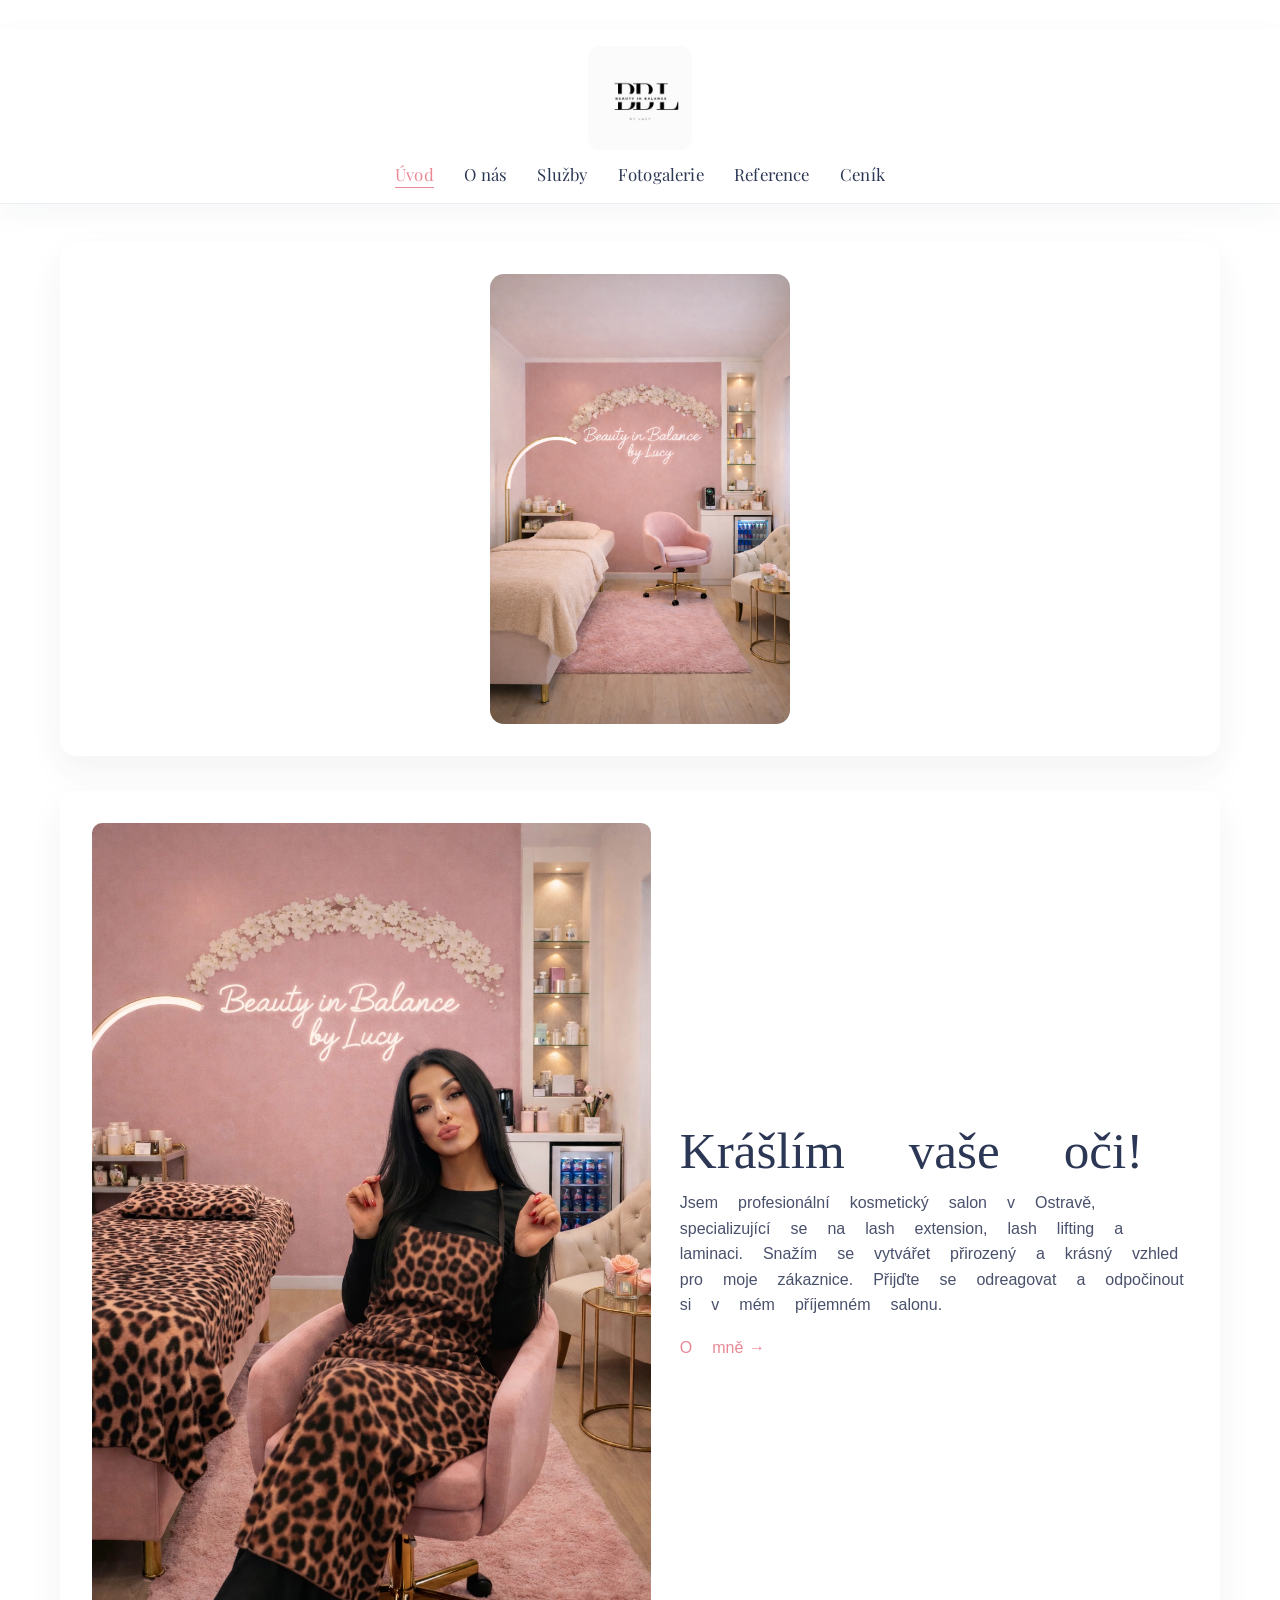
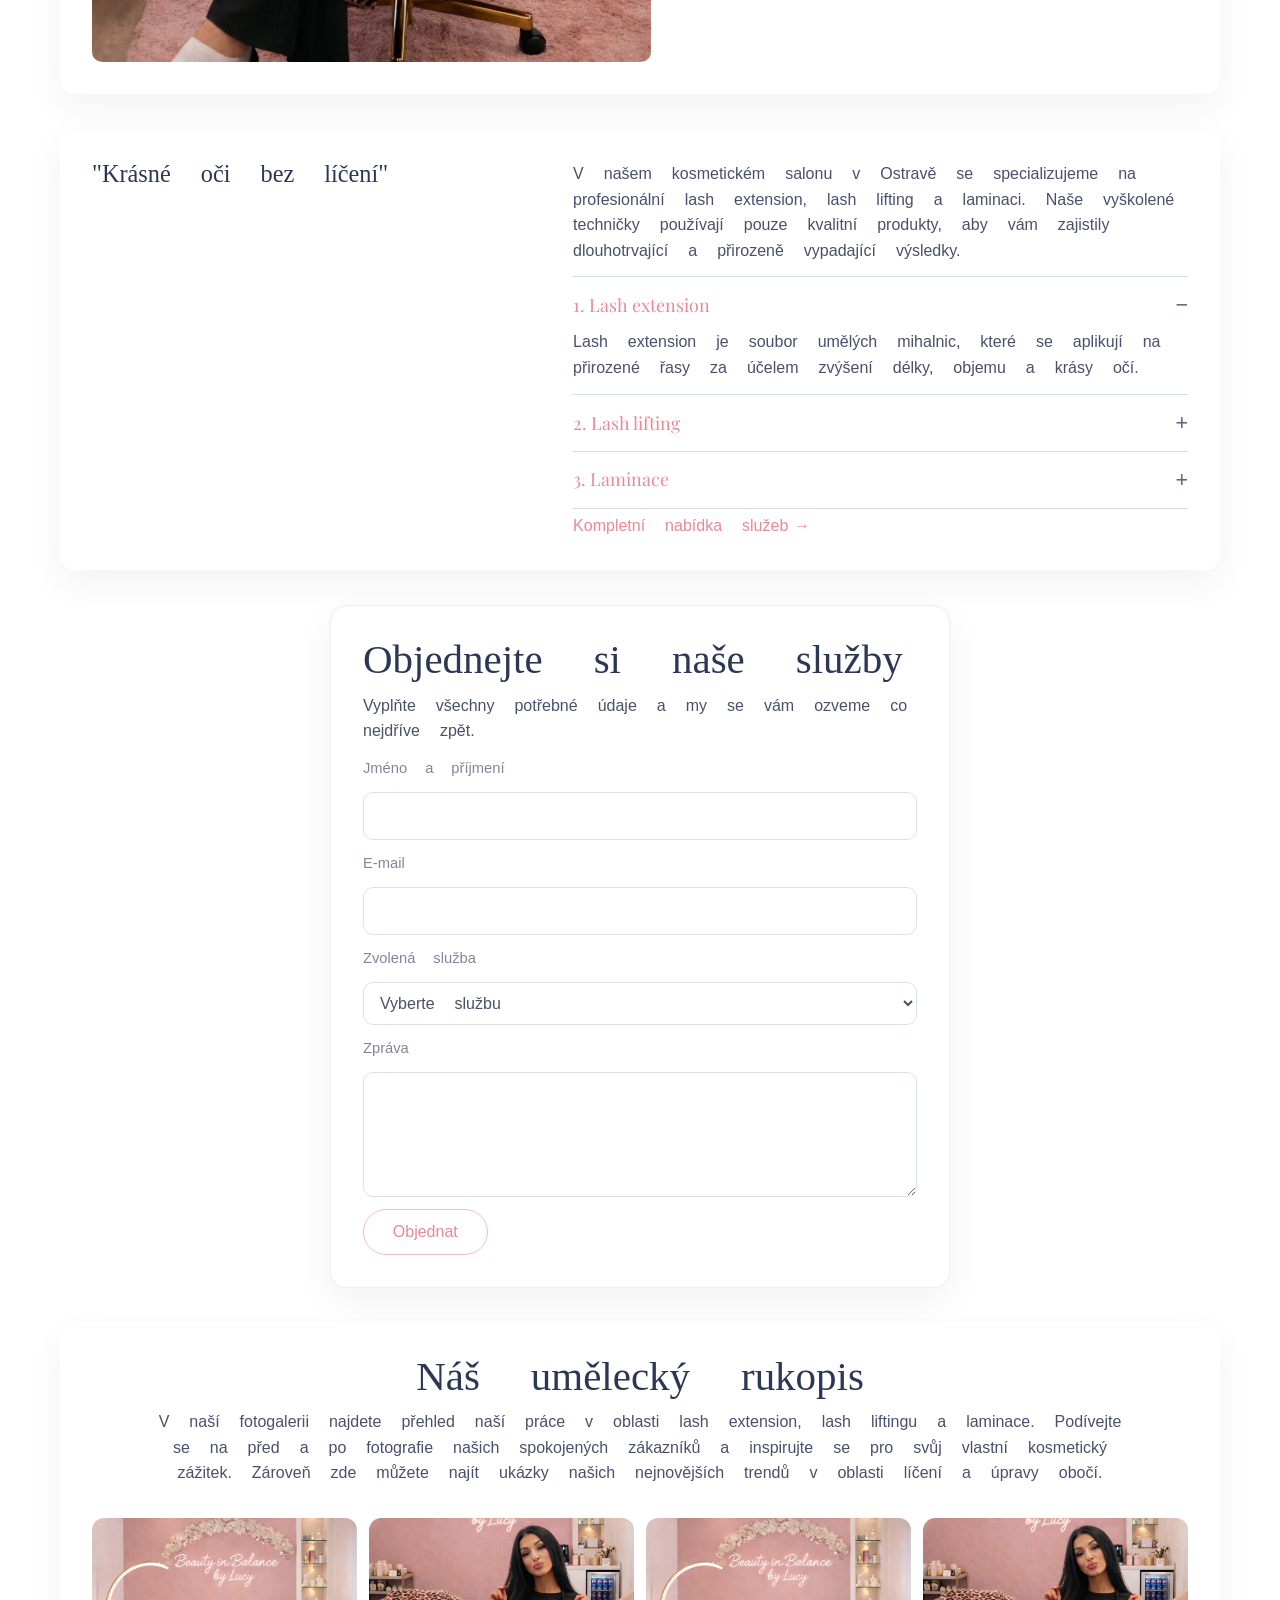
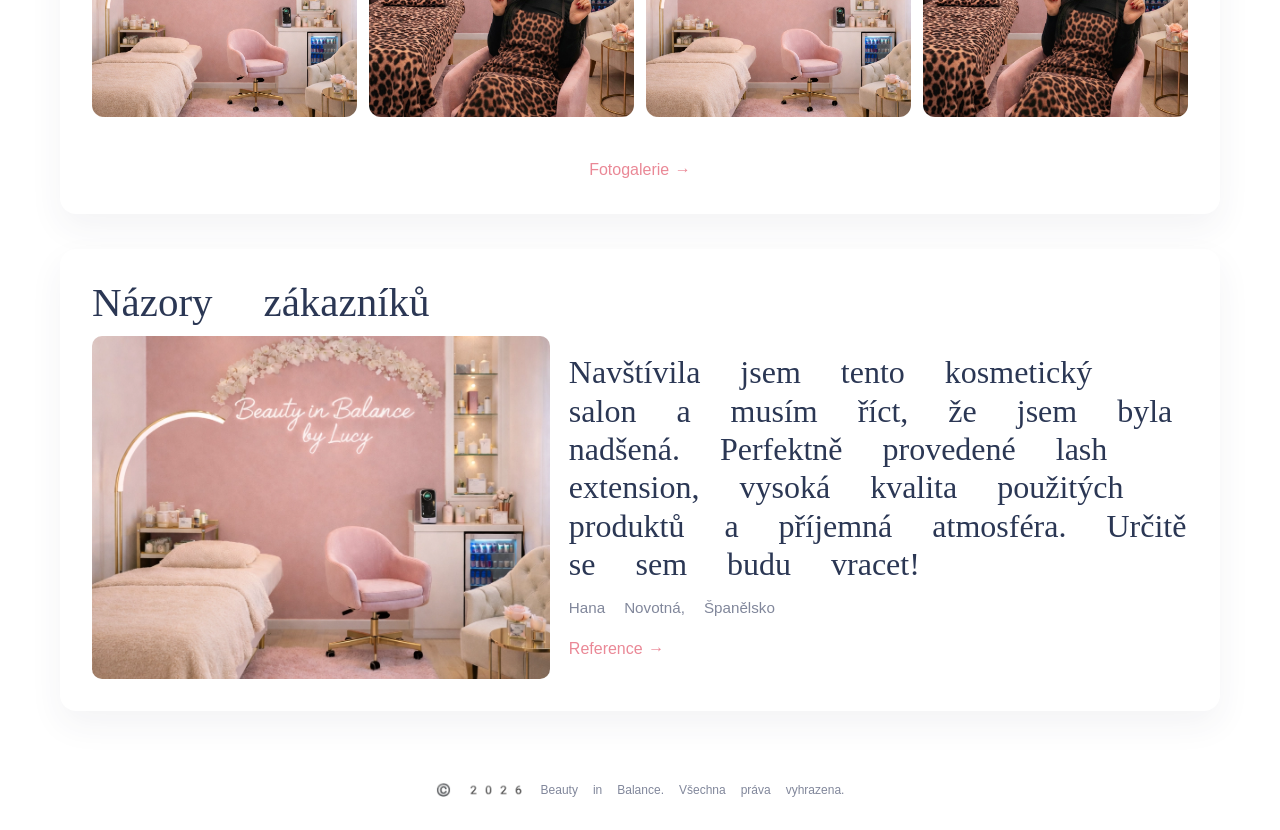
<file: index.html>
<!doctype html>
<html lang="cs">
  <head>
    <meta charset="UTF-8" />
    <meta name="viewport" content="width=device-width, initial-scale=1.0" />
    <title>Beauty in Balance | Úvod</title>
    <meta name="description" content="Kosmetický salon Beauty in Balance v Ostravě. Lash extension, lash lifting a laminace řas." />
    <link rel="icon" type="image/jpeg" href="bbl_logo.jpg" />
    <link rel="preconnect" href="https://fonts.googleapis.com" />
    <link rel="preconnect" href="https://fonts.gstatic.com" crossorigin />
    <link href="https://fonts.googleapis.com/css2?family=Playfair+Display:wght@500;600;700&family=Manrope:wght@400;500;600&display=swap" rel="stylesheet" />
    <link rel="stylesheet" href="style.css" />
  </head>
  <body>
    <header class="site-header">
      <div class="wrap">
        <a class="logo" href="index.html">
          <img src="bbl_logo.jpg" alt="Beauty in Balance" />
        </a>
        <nav class="site-nav" aria-label="Hlavní navigace">
          <a class="active" href="index.html">Úvod</a>
          <a href="o-nas.html">O nás</a>
          <a href="sluzby.html">Služby</a>
          <a href="fotogalerie.html">Fotogalerie</a>
          <a href="reference.html">Reference</a>
          <a href="cenik.html">Ceník</a>
        </nav>
      </div>
    </header>

    <main class="wrap home-page">
      <section class="panel panel--center intro-mini">
        <img src="salon.webp" alt="Interiér salonu" />
      </section>

      <section class="panel panel--split">
        <img src="lucy.webp" alt="Kosmetička Beauty in Balance" class="media" />
        <div class="content">
          <h1>Krášlím vaše oči!</h1>
          <p>
            Jsem profesionální kosmetický salon v Ostravě, specializující se na lash
            extension, lash lifting a laminaci. Snažím se vytvářet přirozený a krásný
            vzhled pro moje zákaznice. Přijďte se odreagovat a odpočinout si v mém
            příjemném salonu.
          </p>
          <a class="link-arrow" href="o-nas.html">O mně</a>
        </div>
      </section>

      <section class="panel panel--services">
        <div>
          <h2>"Krásné oči bez líčení"</h2>
        </div>
        <div>
          <p>
            V našem kosmetickém salonu v Ostravě se specializujeme na profesionální
            lash extension, lash lifting a laminaci. Naše vyškolené techničky používají
            pouze kvalitní produkty, aby vám zajistily dlouhotrvající a přirozeně
            vypadající výsledky.
          </p>
          <div class="service-list service-accordion">
            <details open>
              <summary>1. Lash extension</summary>
              <div class="accordion-content">
                <p>
                  Lash extension je soubor umělých mihalnic, které se aplikují na
                  přirozené řasy za účelem zvýšení délky, objemu a krásy očí.
                </p>
              </div>
            </details>
            <details>
              <summary>2. Lash lifting</summary>
              <div class="accordion-content">
                <p>
                  Dlouhotrvající natočení a zvýraznění vlastních řas bez prodlužování,
                  ideální pro přirozený každodenní vzhled.
                </p>
              </div>
            </details>
            <details>
              <summary>3. Laminace</summary>
              <div class="accordion-content">
                <p>
                  Ošetření řas a obočí, které je vyživí, zafixuje tvar a dodá jim čistý,
                  upravený vzhled.
                </p>
              </div>
            </details>
          </div>
          <a class="link-arrow" href="sluzby.html">Kompletní nabídka služeb</a>
        </div>
      </section>

      <section class="panel panel--form">
        <h2>Objednejte si naše služby</h2>
        <p>Vyplňte všechny potřebné údaje a my se vám ozveme co nejdříve zpět.</p>
        <form>
          <label for="name">Jméno a příjmení</label>
          <input id="name" name="name" type="text" required />

          <label for="email">E-mail</label>
          <input id="email" name="email" type="email" required />

          <label for="service">Zvolená služba</label>
          <select id="service" name="service" required>
            <option value="">Vyberte službu</option>
            <option>Lash extension</option>
            <option>Lash lifting</option>
            <option>Laminace</option>
          </select>

          <label for="message">Zpráva</label>
          <textarea id="message" name="message" rows="4"></textarea>

          <button type="submit">Objednat</button>
        </form>
      </section>

      <section class="panel panel--gallery home-gallery">
        <h2>Náš umělecký rukopis</h2>
        <p>
          V naší fotogalerii najdete přehled naší práce v oblasti lash extension, lash liftingu a laminace.
          Podívejte se na před a po fotografie našich spokojených zákazníků a inspirujte se pro svůj vlastní
          kosmetický zážitek. Zároveň zde můžete najít ukázky našich nejnovějších trendů v oblasti líčení
          a úpravy obočí.
        </p>
        <div class="gallery-grid">
          <img src="salon.webp" alt="Salon detail" />
          <img src="lucy.webp" alt="Práce v salonu" />
          <img src="salon.webp" alt="Kosmetické ošetření" />
          <img src="lucy.webp" alt="Vizáž salonu" />
        </div>
        <a class="link-arrow" href="fotogalerie.html">Fotogalerie</a>
      </section>

      <section class="panel panel--review">
        <h2>Názory zákazníků</h2>
        <div class="review-box">
          <img src="salon.webp" alt="Spokojené zákaznice" />
          <blockquote>
            <p>
              Navštívila jsem tento kosmetický salon a musím říct, že jsem byla
              nadšená. Perfektně provedené lash extension, vysoká kvalita použitých
              produktů a příjemná atmosféra. Určitě se sem budu vracet!
            </p>
            <footer>Hana Novotná, Španělsko</footer>
            <a class="link-arrow" href="reference.html">Reference</a>
          </blockquote>
        </div>
      </section>
    </main>

    <footer class="site-footer">
      <div class="wrap">
        <small>© 2026 Beauty in Balance. Všechna práva vyhrazena.</small>
      </div>
    </footer>
  </body>
</html>
</file>
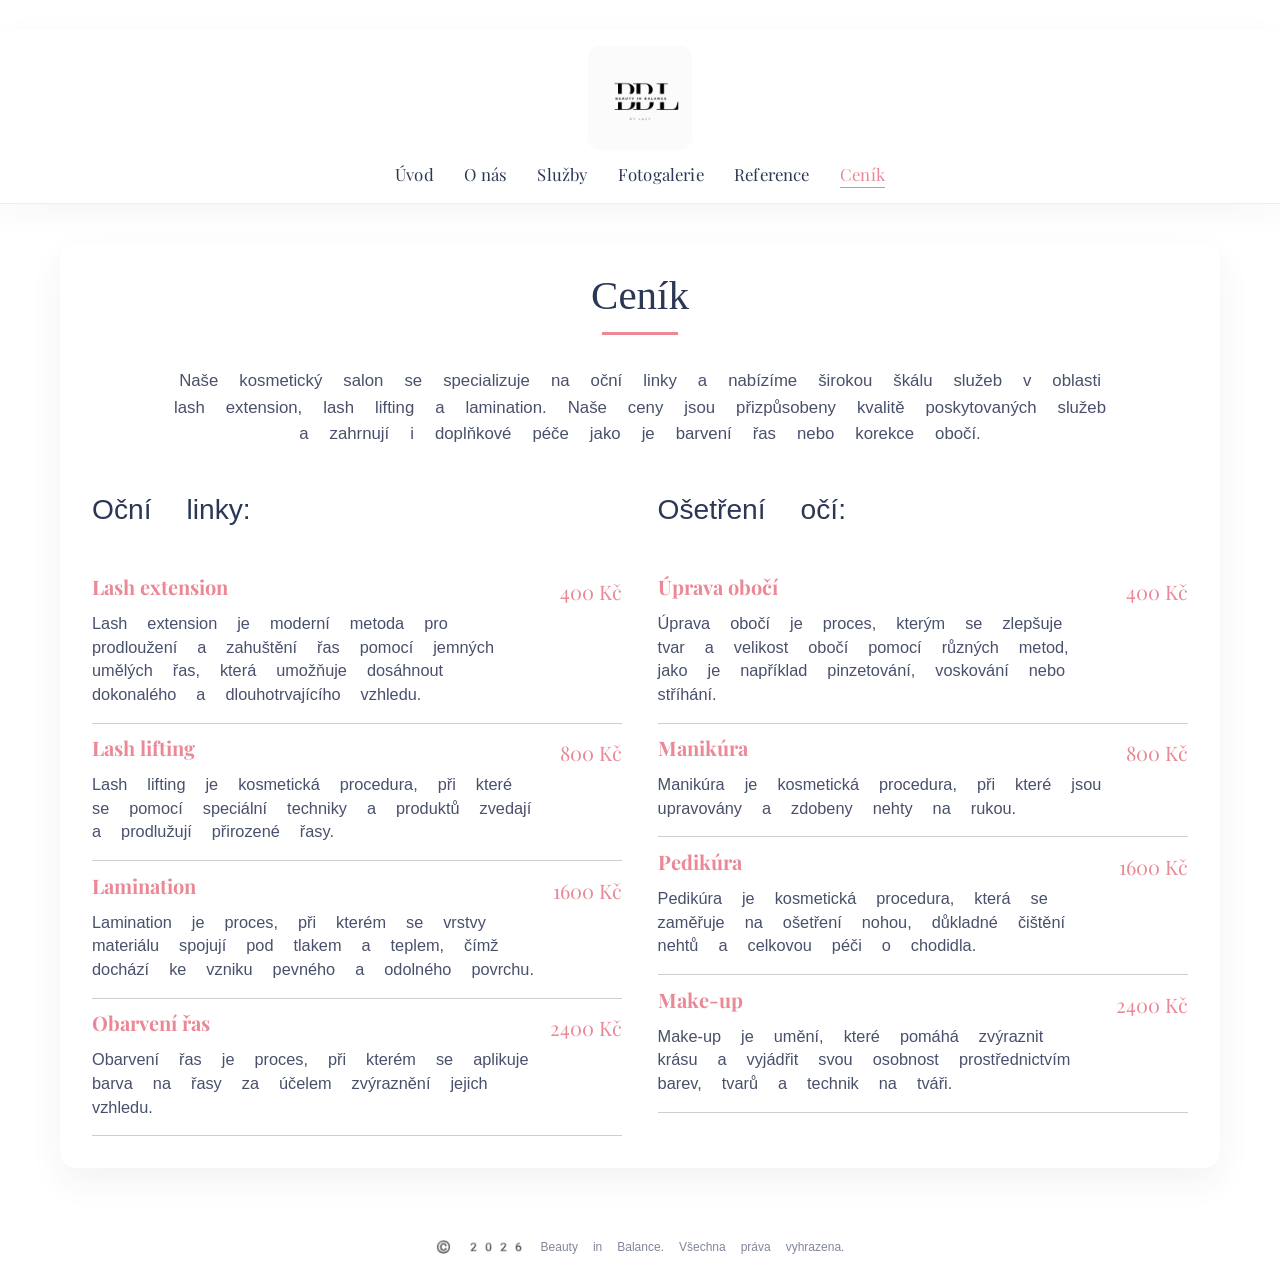
<file: cenik.html>
<!doctype html>
<html lang="cs">
  <head>
    <meta charset="UTF-8" />
    <meta name="viewport" content="width=device-width, initial-scale=1.0" />
    <title>Beauty in Balance | Ceník</title>
    <meta name="description" content="Ceník služeb salonu Beauty in Balance." />
    <link rel="icon" type="image/jpeg" href="bbl_logo.jpg" />
    <link rel="preconnect" href="https://fonts.googleapis.com" />
    <link rel="preconnect" href="https://fonts.gstatic.com" crossorigin />
    <link href="https://fonts.googleapis.com/css2?family=Playfair+Display:wght@500;600;700&family=Manrope:wght@400;500;600&display=swap" rel="stylesheet" />
    <link rel="stylesheet" href="style.css" />
  </head>
  <body>
    <header class="site-header">
      <div class="wrap">
        <a class="logo" href="index.html"><img src="bbl_logo.jpg" alt="Beauty in Balance" /></a>
        <nav class="site-nav" aria-label="Hlavní navigace">
          <a href="index.html">Úvod</a>
          <a href="o-nas.html">O nás</a>
          <a href="sluzby.html">Služby</a>
          <a href="fotogalerie.html">Fotogalerie</a>
          <a href="reference.html">Reference</a>
          <a class="active" href="cenik.html">Ceník</a>
        </nav>
      </div>
    </header>

    <main class="wrap cenik-page">
      <section class="panel">
        <div class="section-title">
          <h1>Ceník</h1>
          <div class="line" aria-hidden="true"></div>
        </div>
        <p class="lead">
          Naše kosmetický salon se specializuje na oční linky a nabízíme širokou škálu služeb v oblasti lash extension, lash lifting a lamination. 
          Naše ceny jsou přizpůsobeny kvalitě poskytovaných služeb a zahrnují i doplňkové péče jako je barvení řas nebo korekce obočí.
        </p>

        <div class="pricing-columns">
          <section class="price-col">
            <h2>Oční linky:</h2>

            <article class="price-item">
              <div class="price-item-head">
                <h3>Lash extension</h3>
                <div class="cost">400 Kč</div>
              </div>
              <p>
                Lash extension je moderní metoda pro prodloužení a zahuštění řas pomocí jemných
                umělých řas, která umožňuje dosáhnout dokonalého a dlouhotrvajícího vzhledu.
              </p>
            </article>

            <article class="price-item">
              <div class="price-item-head">
                <h3>Lash lifting</h3>
                <div class="cost">800 Kč</div>
              </div>
              <p>
                Lash lifting je kosmetická procedura, při které se pomocí speciální techniky a
                produktů zvedají a prodlužují přirozené řasy.
              </p>
            </article>

            <article class="price-item">
              <div class="price-item-head">
                <h3>Lamination</h3>
                <div class="cost">1600 Kč</div>
              </div>
              <p>
                Lamination je proces, při kterém se vrstvy materiálu spojují pod tlakem a teplem,
                čímž dochází ke vzniku pevného a odolného povrchu.
              </p>
            </article>

            <article class="price-item">
              <div class="price-item-head">
                <h3>Obarvení řas</h3>
                <div class="cost">2400 Kč</div>
              </div>
              <p>
                Obarvení řas je proces, při kterém se aplikuje barva na řasy za účelem zvýraznění
                jejich vzhledu.
              </p>
            </article>
          </section>

          <section class="price-col">
            <h2>Ošetření očí:</h2>

            <article class="price-item">
              <div class="price-item-head">
                <h3>Úprava obočí</h3>
                <div class="cost">400 Kč</div>
              </div>
              <p>
                Úprava obočí je proces, kterým se zlepšuje tvar a velikost obočí pomocí různých metod,
                jako je například pinzetování, voskování nebo stříhání.
              </p>
            </article>

            <article class="price-item">
              <div class="price-item-head">
                <h3>Manikúra</h3>
                <div class="cost">800 Kč</div>
              </div>
              <p>
                Manikúra je kosmetická procedura, při které jsou upravovány a zdobeny nehty na rukou.
              </p>
            </article>

            <article class="price-item">
              <div class="price-item-head">
                <h3>Pedikúra</h3>
                <div class="cost">1600 Kč</div>
              </div>
              <p>
                Pedikúra je kosmetická procedura, která se zaměřuje na ošetření nohou, důkladné čištění
                nehtů a celkovou péči o chodidla.
              </p>
            </article>

            <article class="price-item">
              <div class="price-item-head">
                <h3>Make-up</h3>
                <div class="cost">2400 Kč</div>
              </div>
              <p>
                Make-up je umění, které pomáhá zvýraznit krásu a vyjádřit svou osobnost prostřednictvím
                barev, tvarů a technik na tváři.
              </p>
            </article>
          </section>
        </div>
      </section>
    </main>

    <footer class="site-footer">
      <div class="wrap"><small>© 2026 Beauty in Balance. Všechna práva vyhrazena.</small></div>
    </footer>
  </body>
</html>
</file>
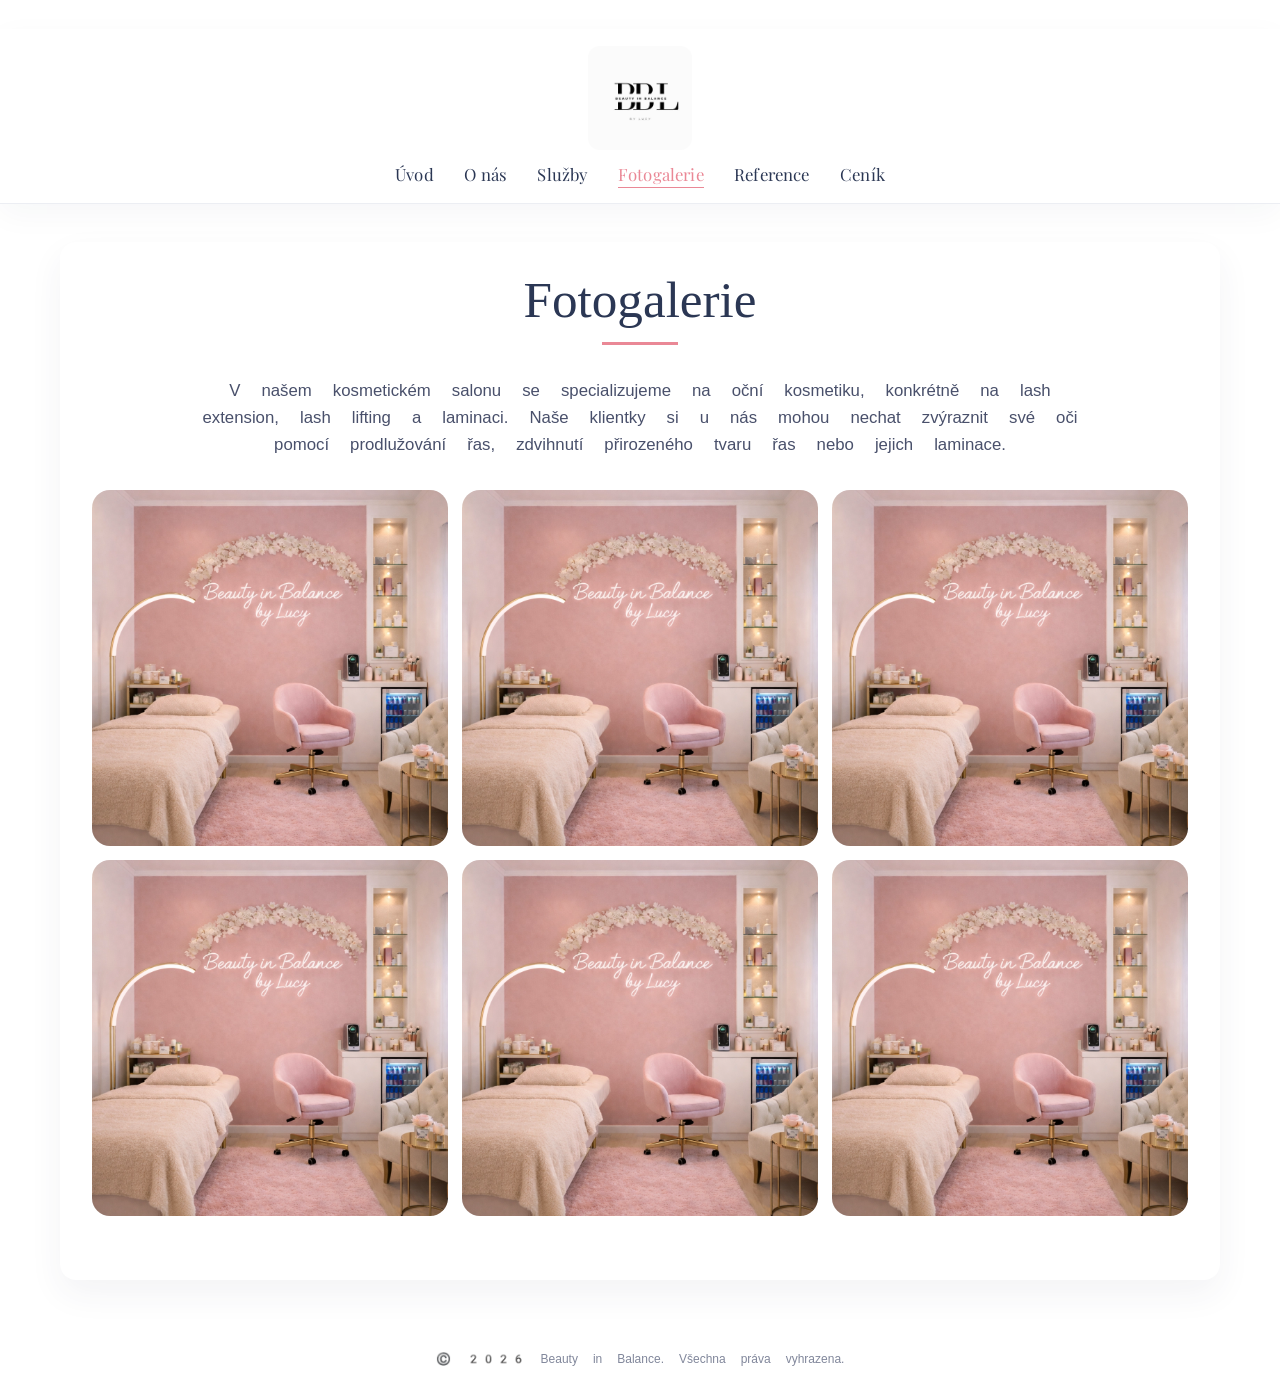
<file: fotogalerie.html>
<!doctype html>
<html lang="cs">
  <head>
    <meta charset="UTF-8" />
    <meta name="viewport" content="width=device-width, initial-scale=1.0" />
    <title>Beauty in Balance | Fotogalerie</title>
    <meta name="description" content="Fotogalerie prací a prostředí salonu Beauty in Balance." />
    <link rel="icon" type="image/jpeg" href="bbl_logo.jpg" />
    <link rel="preconnect" href="https://fonts.googleapis.com" />
    <link rel="preconnect" href="https://fonts.gstatic.com" crossorigin />
    <link href="https://fonts.googleapis.com/css2?family=Playfair+Display:wght@500;600;700&family=Manrope:wght@400;500;600&display=swap" rel="stylesheet" />
    <link rel="stylesheet" href="style.css" />
  </head>
  <body>
    <header class="site-header">
      <div class="wrap">
        <a class="logo" href="index.html"><img src="bbl_logo.jpg" alt="Beauty in Balance" /></a>
        <nav class="site-nav" aria-label="Hlavní navigace">
          <a href="index.html">Úvod</a>
          <a href="o-nas.html">O nás</a>
          <a href="sluzby.html">Služby</a>
          <a class="active" href="fotogalerie.html">Fotogalerie</a>
          <a href="reference.html">Reference</a>
          <a href="cenik.html">Ceník</a>
        </nav>
      </div>
    </header>

    <main class="wrap fotogalerie-page">
      <section class="panel panel--gallery">
        <div class="section-title">
          <h1>Fotogalerie</h1>
          <div class="line" aria-hidden="true"></div>
        </div>
        <p class="lead">
          V našem kosmetickém salonu se specializujeme na oční kosmetiku, konkrétně na lash extension,
          lash lifting a laminaci. Naše klientky si u nás mohou nechat zvýraznit své oči pomocí prodlužování
          řas, zdvihnutí přirozeného tvaru řas nebo jejich laminace.
        </p>
        <div class="gallery-grid">
          <img src="salon.webp" alt="Interiér salonu" />
          <img src="salon.webp" alt="Interiér salonu" />
          <img src="salon.webp" alt="Interiér salonu" />
          <img src="salon.webp" alt="Interiér salonu" />
          <img src="salon.webp" alt="Interiér salonu" />
          <img src="salon.webp" alt="Interiér salonu" />
        </div>
      </section>
    </main>

    <footer class="site-footer">
      <div class="wrap"><small>© 2026 Beauty in Balance. Všechna práva vyhrazena.</small></div>
    </footer>
  </body>
</html>
</file>
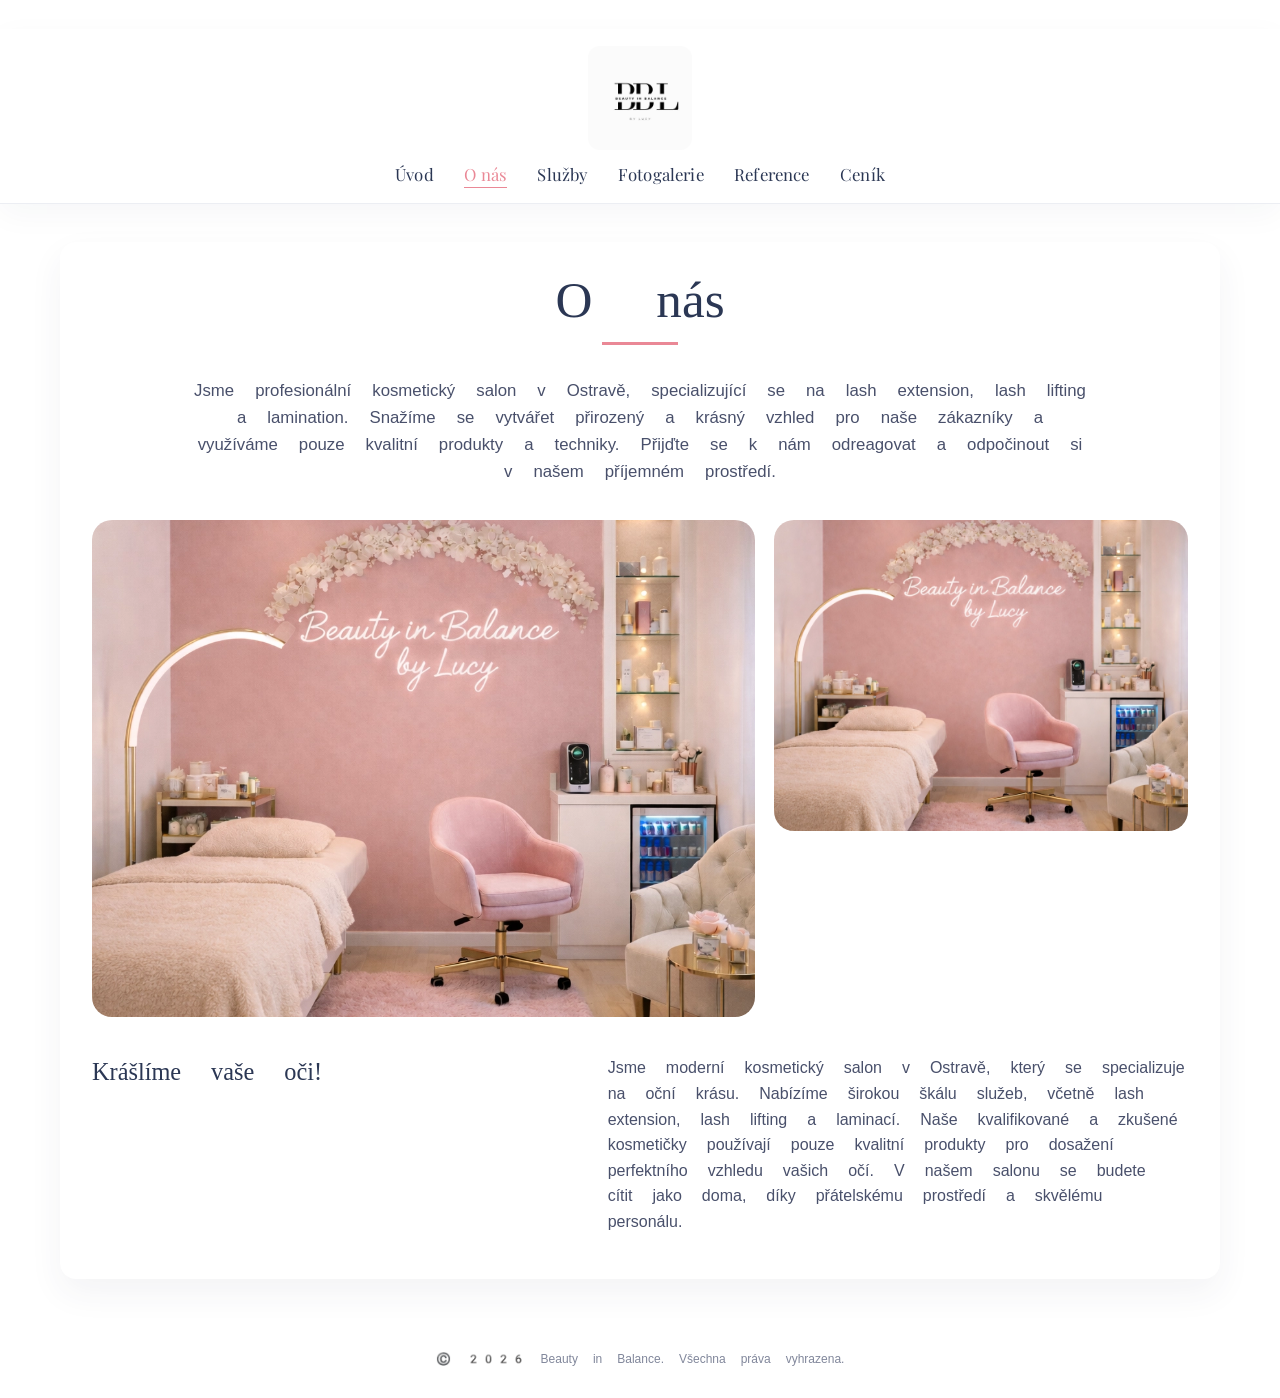
<file: o-nas.html>
<!doctype html>
<html lang="cs">
  <head>
    <meta charset="UTF-8" />
    <meta name="viewport" content="width=device-width, initial-scale=1.0" />
    <title>Beauty in Balance | O nás</title>
    <meta name="description" content="Seznamte se s Beauty in Balance a přístupem našeho salonu." />
    <link rel="icon" type="image/jpeg" href="bbl_logo.jpg" />
    <link rel="preconnect" href="https://fonts.googleapis.com" />
    <link rel="preconnect" href="https://fonts.gstatic.com" crossorigin />
    <link href="https://fonts.googleapis.com/css2?family=Playfair+Display:wght@500;600;700&family=Manrope:wght@400;500;600&display=swap" rel="stylesheet" />
    <link rel="stylesheet" href="style.css" />
  </head>
  <body>
    <header class="site-header">
      <div class="wrap">
        <a class="logo" href="index.html"><img src="bbl_logo.jpg" alt="Beauty in Balance" /></a>
        <nav class="site-nav" aria-label="Hlavní navigace">
          <a href="index.html">Úvod</a>
          <a class="active" href="o-nas.html">O nás</a>
          <a href="sluzby.html">Služby</a>
          <a href="fotogalerie.html">Fotogalerie</a>
          <a href="reference.html">Reference</a>
          <a href="cenik.html">Ceník</a>
        </nav>
      </div>
    </header>

    <main class="wrap o-nas-page">
      <section class="panel">
        <div class="section-title">
          <h1>O nás</h1>
          <div class="line" aria-hidden="true"></div>
        </div>
        <p class="lead">
          Jsme profesionální kosmetický salon v Ostravě, specializující se na lash extension,
          lash lifting a lamination. Snažíme se vytvářet přirozený a krásný vzhled pro naše
          zákazníky a využíváme pouze kvalitní produkty a techniky. Přijďte se k nám odreagovat
          a odpočinout si v našem příjemném prostředí.
        </p>
        <div class="about-images">
          <img src="salon.webp" alt="Interiér kosmetického salonu" />
          <img src="salon.webp" alt="Interiér kosmetického salonu" />
        </div>
        <div class="about-bottom">
          <h2>Krášlíme vaše oči!</h2>
          <p>
            Jsme moderní kosmetický salon v Ostravě, který se specializuje na oční krásu.
            Nabízíme širokou škálu služeb, včetně lash extension, lash lifting a laminací.
            Naše kvalifikované a zkušené kosmetičky používají pouze kvalitní produkty pro
            dosažení perfektního vzhledu vašich očí. V našem salonu se budete cítit jako doma,
            díky přátelskému prostředí a skvělému personálu.
          </p>
        </div>
      </section>
    </main>

    <footer class="site-footer">
      <div class="wrap"><small>© 2026 Beauty in Balance. Všechna práva vyhrazena.</small></div>
    </footer>
  </body>
</html>
</file>
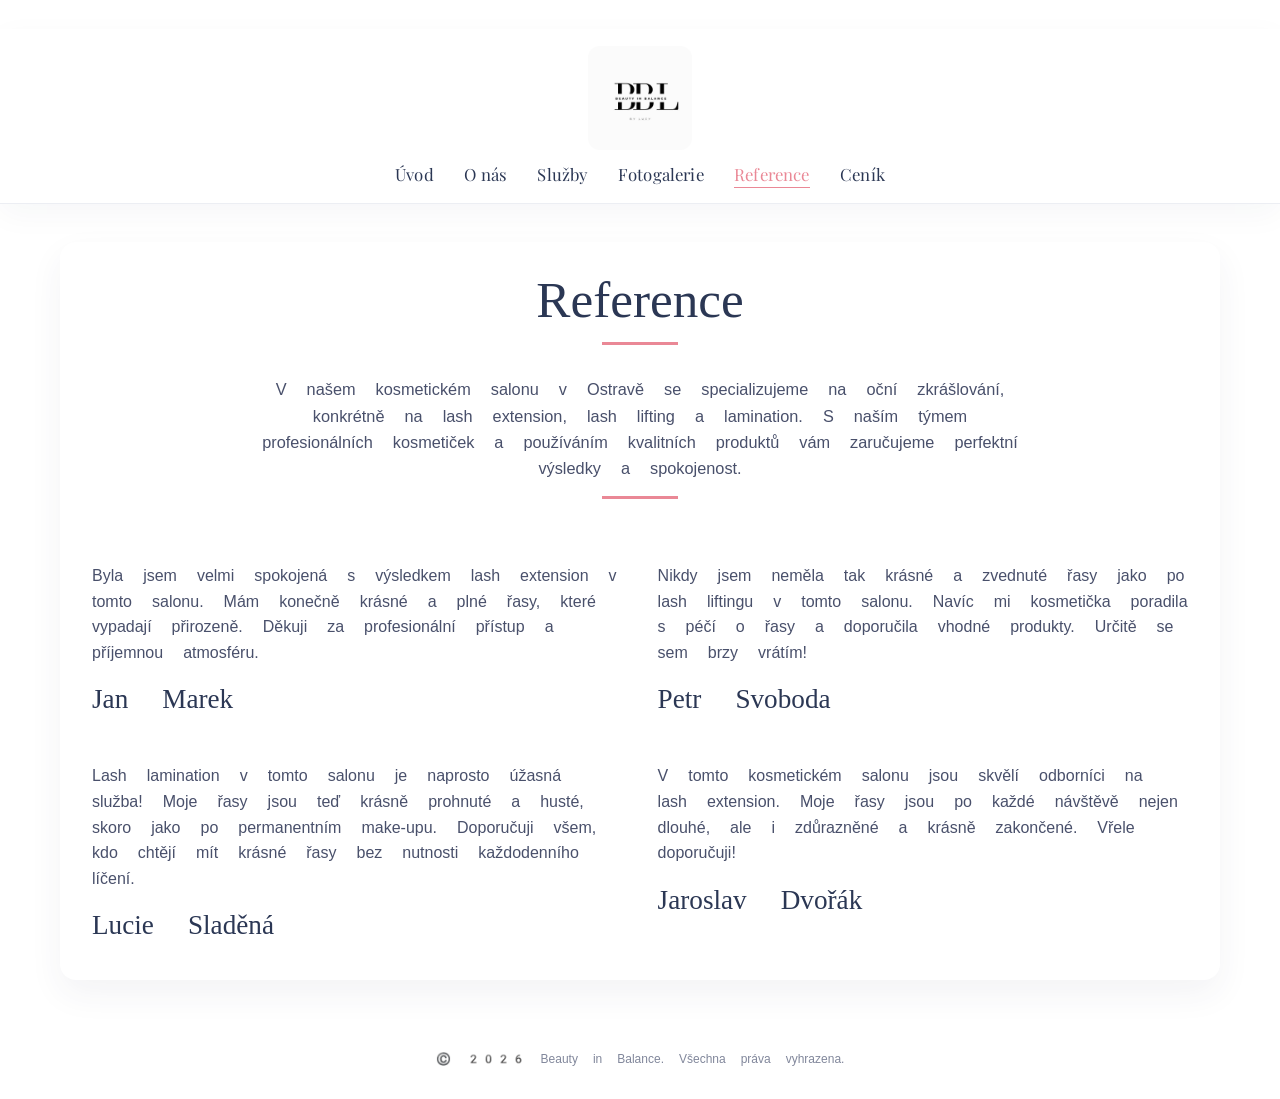
<file: reference.html>
<!doctype html>
<html lang="cs">
  <head>
    <meta charset="UTF-8" />
    <meta name="viewport" content="width=device-width, initial-scale=1.0" />
    <title>Beauty in Balance | Reference</title>
    <meta name="description" content="Reference klientek salonu Beauty in Balance." />
    <link rel="icon" type="image/jpeg" href="bbl_logo.jpg" />
    <link rel="preconnect" href="https://fonts.googleapis.com" />
    <link rel="preconnect" href="https://fonts.gstatic.com" crossorigin />
    <link href="https://fonts.googleapis.com/css2?family=Playfair+Display:wght@500;600;700&family=Manrope:wght@400;500;600&display=swap" rel="stylesheet" />
    <link rel="stylesheet" href="style.css" />
  </head>
  <body>
    <header class="site-header">
      <div class="wrap">
        <a class="logo" href="index.html"><img src="bbl_logo.jpg" alt="Beauty in Balance" /></a>
        <nav class="site-nav" aria-label="Hlavní navigace">
          <a href="index.html">Úvod</a>
          <a href="o-nas.html">O nás</a>
          <a href="sluzby.html">Služby</a>
          <a href="fotogalerie.html">Fotogalerie</a>
          <a class="active" href="reference.html">Reference</a>
          <a href="cenik.html">Ceník</a>
        </nav>
      </div>
    </header>

    <main class="wrap reference-page">
      <section class="panel">
        <div class="section-title">
          <h1>Reference</h1>
          <div class="line" aria-hidden="true"></div>
        </div>
        <p class="reservation-lead">
          V našem kosmetickém salonu v Ostravě se specializujeme na oční zkrášlování,
          konkrétně na lash extension, lash lifting a lamination. S naším týmem
          profesionálních kosmetiček a používáním kvalitních produktů vám zaručujeme
          perfektní výsledky a spokojenost.
        </p>
        <div class="section-title" style="margin-top: 0.8rem; margin-bottom: 0;">
          <div class="line" aria-hidden="true"></div>
        </div>

        <div class="review-grid-2">
          <article class="review-entry">
            <p>
              Byla jsem velmi spokojená s výsledkem lash extension v tomto salonu.
              Mám konečně krásné a plné řasy, které vypadají přirozeně. Děkuji za
              profesionální přístup a příjemnou atmosféru.
            </p>
            <strong>Jan Marek</strong>
          </article>
          <article class="review-entry">
            <p>
              Nikdy jsem neměla tak krásné a zvednuté řasy jako po lash liftingu v tomto
              salonu. Navíc mi kosmetička poradila s péčí o řasy a doporučila vhodné
              produkty. Určitě se sem brzy vrátím!
            </p>
            <strong>Petr Svoboda</strong>
          </article>
          <article class="review-entry">
            <p>
              Lash lamination v tomto salonu je naprosto úžasná služba! Moje řasy jsou
              teď krásně prohnuté a husté, skoro jako po permanentním make-upu.
              Doporučuji všem, kdo chtějí mít krásné řasy bez nutnosti každodenního líčení.
            </p>
            <strong>Lucie Sladěná</strong>
          </article>
          <article class="review-entry">
            <p>
              V tomto kosmetickém salonu jsou skvělí odborníci na lash extension. Moje řasy
              jsou po každé návštěvě nejen dlouhé, ale i zdůrazněné a krásně zakončené.
              Vřele doporučuji!
            </p>
            <strong>Jaroslav Dvořák</strong>
          </article>
        </div>
      </section>
    </main>

    <footer class="site-footer">
      <div class="wrap"><small>© 2026 Beauty in Balance. Všechna práva vyhrazena.</small></div>
    </footer>
  </body>
</html>
</file>
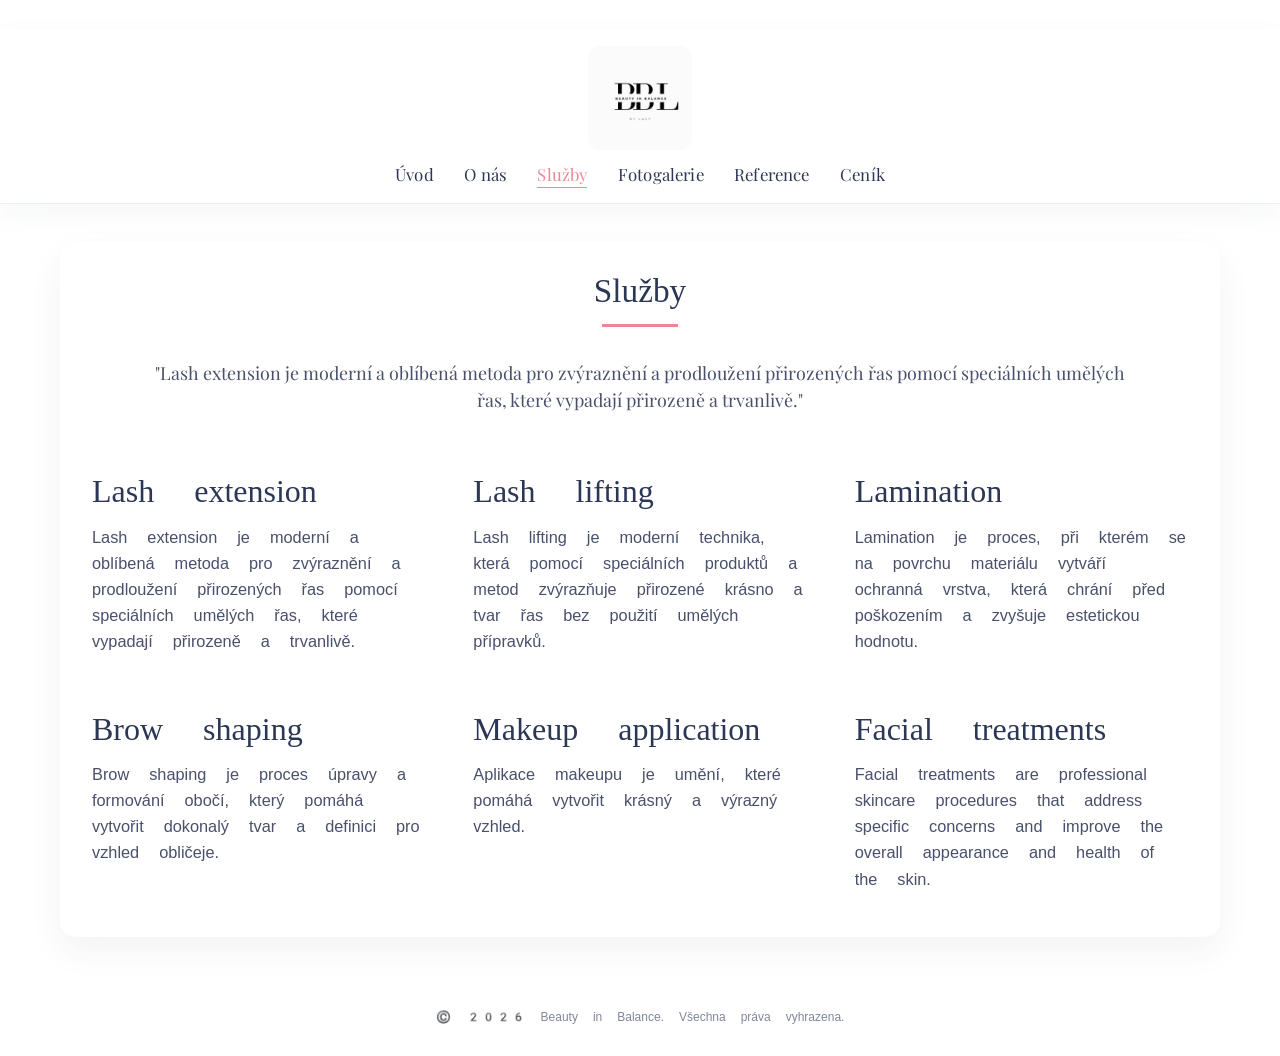
<file: sluzby.html>
<!doctype html>
<html lang="cs">
  <head>
    <meta charset="UTF-8" />
    <meta name="viewport" content="width=device-width, initial-scale=1.0" />
    <title>Beauty in Balance | Služby</title>
    <meta name="description" content="Přehled služeb: lash extension, lash lifting a laminace." />
    <link rel="icon" type="image/jpeg" href="bbl_logo.jpg" />
    <link rel="preconnect" href="https://fonts.googleapis.com" />
    <link rel="preconnect" href="https://fonts.gstatic.com" crossorigin />
    <link href="https://fonts.googleapis.com/css2?family=Playfair+Display:wght@500;600;700&family=Manrope:wght@400;500;600&display=swap" rel="stylesheet" />
    <link rel="stylesheet" href="style.css" />
  </head>
  <body>
    <header class="site-header">
      <div class="wrap">
        <a class="logo" href="index.html"><img src="bbl_logo.jpg" alt="Beauty in Balance" /></a>
        <nav class="site-nav" aria-label="Hlavní navigace">
          <a href="index.html">Úvod</a>
          <a href="o-nas.html">O nás</a>
          <a class="active" href="sluzby.html">Služby</a>
          <a href="fotogalerie.html">Fotogalerie</a>
          <a href="reference.html">Reference</a>
          <a href="cenik.html">Ceník</a>
        </nav>
      </div>
    </header>

    <main class="wrap sluzby-page">
      <section class="panel">
        <div class="section-title">
          <h1>Služby</h1>
          <div class="line" aria-hidden="true"></div>
        </div>
        <p class="services-intro">
          "Lash extension je moderní a oblíbená metoda pro zvýraznění a prodloužení přirozených řas
          pomocí speciálních umělých řas, které vypadají přirozeně a trvanlivě."
        </p>

        <div class="service-grid-3">
          <article class="service-block">
            <h3>Lash extension</h3>
            <p>
              Lash extension je moderní a oblíbená metoda pro zvýraznění a prodloužení přirozených
              řas pomocí speciálních umělých řas, které vypadají přirozeně a trvanlivě.
            </p>
          </article>
          <article class="service-block">
            <h3>Lash lifting</h3>
            <p>
              Lash lifting je moderní technika, která pomocí speciálních produktů a metod zvýrazňuje
              přirozené krásno a tvar řas bez použití umělých přípravků.
            </p>
          </article>
          <article class="service-block">
            <h3>Lamination</h3>
            <p>
              Lamination je proces, při kterém se na povrchu materiálu vytváří ochranná vrstva,
              která chrání před poškozením a zvyšuje estetickou hodnotu.
            </p>
          </article>
          <article class="service-block">
            <h3>Brow shaping</h3>
            <p>
              Brow shaping je proces úpravy a formování obočí, který pomáhá vytvořit dokonalý tvar
              a definici pro vzhled obličeje.
            </p>
          </article>
          <article class="service-block">
            <h3>Makeup application</h3>
            <p>
              Aplikace makeupu je umění, které pomáhá vytvořit krásný a výrazný vzhled.
            </p>
          </article>
          <article class="service-block">
            <h3>Facial treatments</h3>
            <p>
              Facial treatments are professional skincare procedures that address specific concerns
              and improve the overall appearance and health of the skin.
            </p>
          </article>
        </div>
      </section>
    </main>

    <footer class="site-footer">
      <div class="wrap"><small>© 2026 Beauty in Balance. Všechna práva vyhrazena.</small></div>
    </footer>
  </body>
</html>
</file>
<file: style.css>
@import url("https://fonts.googleapis.com/css2?family=Playfair+Display:wght@400;500;600;700&display=swap");
@import url("https://fonts.cdnfonts.com/css/metropolis-2");

* {
  box-sizing: border-box;
}

:root {
  --bg: #ffffff;
  --panel: #ffffff;
  --text: #49506b;
  --heading: #2b3754;
  --muted: #81879b;
  --line: #eceef3;
  --accent: #f0a4ac;
  --accent-strong: #ea8896;
  --width: min(1160px, calc(100% - 2.4rem));
  --font-heading: "Playfair Display Flex", Playfair-Display-Fallback, "Apple Color Emoji", "Noto Color Emoji", serif;
  --font-body: "Metropolis", Metropolis-Fallback, "Apple Color Emoji", "Noto Color Emoji", sans-serif;
}

html,
body {
  margin: 0;
  padding: 0;
}

body {
  font-family: var(--font-body);
  color: var(--text);
  line-height: 1.6;
  background: var(--bg);
}

img {
  max-width: 100%;
  display: block;
}

.wrap {
  width: var(--width);
  margin: 0 auto;
}

.site-header {
  background: #ffffff;
  border-bottom: 1px solid var(--line);
  margin-top: 1.8rem;
  box-shadow: 0 10px 30px rgba(36, 45, 71, 0.04);
}

.site-header .wrap {
  padding: 1.1rem 1rem 0.95rem;
  display: flex;
  flex-direction: column;
  align-items: center;
  gap: 1rem;
}

.logo img {
  width: 104px;
  height: 104px;
  object-fit: contain;
  border: 0;
  background: #fff;
  border-radius: 12px;
}

.site-nav {
  display: flex;
  flex-wrap: wrap;
  justify-content: center;
  gap: 1.9rem;
}

.site-nav a {
  text-decoration: none;
  color: var(--heading);
  font-size: clamp(1.05rem, 1.2vw, 1.32rem);
  font-weight: 400;
  line-height: 1;
  letter-spacing: 0.01em;
  font-family: "Playfair Display", var(--font-heading);
  border-bottom: 1px solid transparent;
  padding-bottom: 0.22rem;
}

.site-nav a:hover,
.site-nav a.active {
  color: var(--accent-strong);
  border-bottom-color: var(--accent-strong);
}

main.wrap {
  padding: 2.4rem 0 2rem;
}

.panel {
  background: var(--panel);
  border-radius: 16px;
  margin-bottom: 2.2rem;
  padding: 2rem;
  border: 1px solid var(--line);
  box-shadow: 0 14px 34px rgba(43, 55, 84, 0.06);
}

.panel h1,
.panel h2,
.panel h3 {
  font-family: var(--font-heading);
  color: var(--heading);
  margin: 0 0 0.7rem;
  line-height: 1.05;
  font-weight: 400;
}

.panel h1 {
  font-size: clamp(2.4rem, 4vw, 3.8rem);
}

.panel h2 {
  font-size: clamp(1.8rem, 3.2vw, 3rem);
}

.panel p {
  margin: 0 0 0.8rem;
}

.section-title {
  text-align: center;
  margin-bottom: 2rem;
}

.section-title .line {
  width: 76px;
  height: 3px;
  background: var(--accent-strong);
  margin: 0.9rem auto 0;
}

.lead {
  max-width: 900px;
  margin: 0 auto;
  text-align: center;
  font-size: 1.05rem;
}

.intro-mini {
  display: grid;
  place-items: center;
}

.intro-mini img {
  width: min(300px, 100%);
  border-radius: 14px;
}

.panel--split {
  display: grid;
  grid-template-columns: 1.1fr 1fr;
  gap: 1.8rem;
  align-items: center;
}

.panel--split .media {
  width: 100%;
  border-radius: 10px;
  object-fit: cover;
}

.link-arrow {
  display: inline-flex;
  align-items: center;
  gap: 0.35rem;
  color: var(--accent-strong);
  text-decoration: none;
  font-weight: 400;
  margin-top: 0.25rem;
}

.link-arrow::after {
  content: "→";
}

.panel--services {
  display: grid;
  grid-template-columns: 1fr 1.35fr;
  gap: 1.6rem;
}

.service-list article {
  border-top: 1px solid var(--line);
  padding: 0.8rem 0;
}

.service-list article:last-child {
  border-bottom: 1px solid var(--line);
}

.service-list h3 {
  margin-bottom: 0.45rem;
  color: var(--accent-strong);
}

.service-accordion details {
  border-top: 1px solid #d8dce6;
  padding: 0.85rem 0;
  overflow: hidden;
}

.service-accordion details:last-child {
  border-bottom: 1px solid #d8dce6;
}

.service-accordion summary {
  list-style: none;
  cursor: pointer;
  color: var(--accent-strong);
  font-family: "Playfair Display", var(--font-heading);
  font-size: clamp(1.12rem, 1.4vw, 1.45rem);
  font-weight: 400;
  display: flex;
  align-items: center;
  justify-content: space-between;
  gap: 0.8rem;
}

.service-accordion summary::-webkit-details-marker {
  display: none;
}

.service-accordion summary::after {
  content: "+";
  color: #5e6680;
  font-family: var(--font-body);
  font-size: 1.35rem;
  line-height: 1;
}

.service-accordion details[open] summary::after {
  content: "−";
}

.service-accordion .accordion-content {
  display: grid;
  grid-template-rows: 0fr;
  opacity: 0;
  transition: grid-template-rows 0.62s ease, opacity 0.5s ease;
}

.service-accordion .accordion-content p {
  overflow: hidden;
  margin: 0;
}

.service-accordion details[open] .accordion-content {
  grid-template-rows: 1fr;
  opacity: 1;
  margin-top: 0.6rem;
}

.about-images {
  display: grid;
  grid-template-columns: 1.6fr 1fr;
  gap: 1.2rem;
  margin-top: 2.2rem;
}

.about-images img {
  width: 100%;
  border-radius: 20px;
  aspect-ratio: 4 / 3;
  object-fit: cover;
}

.about-bottom {
  display: grid;
  grid-template-columns: 1fr 1.2fr;
  gap: 2rem;
  margin-top: 2.4rem;
}

.about-bottom h2 {
  margin-top: 0.2rem;
}

.services-intro {
  max-width: 940px;
  margin: 0 auto 3rem;
  text-align: center;
  font-size: 1.1rem;
}

.service-grid-3 {
  display: grid;
  grid-template-columns: repeat(3, 1fr);
  gap: 2rem 2.4rem;
}

.service-block h3 {
  font-size: clamp(2rem, 2vw, 2.4rem);
  margin-bottom: 1rem;
}

.service-block p {
  font-size: 1.02rem;
}

.panel--form {
  max-width: 620px;
  margin-left: auto;
  margin-right: auto;
}

form {
  display: grid;
  gap: 0.75rem;
}

label {
  font-size: 0.92rem;
  color: var(--muted);
}

input,
select,
textarea {
  width: 100%;
  border: 1px solid #dce0e8;
  border-radius: 10px;
  padding: 0.62rem 0.75rem;
  font: inherit;
  color: var(--text);
  background: #fff;
}

button {
  width: fit-content;
  background: #fff;
  color: var(--accent-strong);
  border: 1px solid #f2bec6;
  border-radius: 999px;
  padding: 0.58rem 1.8rem;
  font: inherit;
  font-weight: 400;
  cursor: pointer;
  transition: 0.2s ease;
}

button:hover {
  transform: translateY(-1px);
  box-shadow: 0 8px 18px rgba(234, 135, 151, 0.18);
}

.panel--gallery .gallery-grid {
  display: grid;
  grid-template-columns: repeat(3, 1fr);
  gap: 0.9rem;
  margin: 2rem 0;
}

.panel--gallery .gallery-grid img {
  border-radius: 18px;
  aspect-ratio: 1 / 1;
  object-fit: cover;
}

.home-gallery .gallery-grid {
  grid-template-columns: repeat(4, minmax(0, 1fr));
  gap: 0.75rem;
}

.home-gallery .gallery-grid img {
  aspect-ratio: 4 / 3;
  border-radius: 12px;
}

.home-gallery {
  text-align: center;
}

.home-gallery p {
  max-width: 980px;
  margin: 0 auto 0.85rem;
  text-align: center;
}

.home-gallery .link-arrow {
  margin-top: 0.5rem;
}

.reservation-lead {
  max-width: 760px;
  margin: 0 auto;
  text-align: center;
  font-family: var(--font-body);
  color: var(--text);
  font-size: 1.02rem;
  line-height: 1.6;
}

.reference-page .panel {
  border: none;
}

.reference-page .reservation-lead {
  width: min(760px, 100%);
  margin-left: auto;
  margin-right: auto;
  text-align: center;
}

.fotogalerie-page .panel--gallery {
  border: none;
}

.fotogalerie-page .lead {
  width: min(900px, 100%);
  margin-left: auto;
  margin-right: auto;
  text-align: center;
}

.sluzby-page .panel {
  border: none;
}

.sluzby-page .section-title h1 {
  font-size: clamp(1.8rem, 2.6vw, 2.4rem);
}

.sluzby-page .services-intro {
  max-width: 980px;
  margin: 0 auto 3.8rem;
  text-align: center;
  font-family: "Playfair Display", var(--font-heading);
  font-size: clamp(1.05rem, 1.4vw, 1.25rem);
  line-height: 1.55;
}

.sluzby-page .service-grid-3 {
  gap: 2.8rem 3rem;
}

.o-nas-page .panel {
  border: none;
}

.o-nas-page .lead {
  width: min(900px, 100%);
  margin-left: auto;
  margin-right: auto;
  text-align: center;
}

.o-nas-page .about-bottom h2 {
  font-size: clamp(1.35rem, 1.9vw, 1.8rem);
}

.home-page .panel {
  border: none;
}

.home-page .panel--form {
  border: 1px solid var(--line);
}

.home-page .panel--services h2 {
  font-size: clamp(1.35rem, 1.9vw, 1.8rem);
}

.review-grid-2 {
  margin-top: 4rem;
  display: grid;
  grid-template-columns: repeat(2, 1fr);
  gap: 2.6rem 2.2rem;
}

.review-entry p {
  margin-bottom: 0.8rem;
}

.review-entry strong {
  color: var(--heading);
  font-size: 1.7rem;
  font-family: var(--font-heading);
  font-weight: 400;
}

.pricing-columns {
  margin-top: 3rem;
  display: grid;
  grid-template-columns: repeat(2, 1fr);
  gap: 2.2rem;
}

.price-col h2 {
  margin-bottom: 1.6rem;
}

.price-item {
  border-bottom: 1px solid #cecece;
  padding: 0.85rem 0 1rem;
}

.price-item-head {
  display: flex;
  justify-content: space-between;
  gap: 0.8rem;
  margin-bottom: 0.15rem;
}

.price-item h3 {
  margin: 0;
  color: var(--accent-strong);
  font-size: clamp(1.9rem, 2.3vw, 2.4rem);
}

.price-item .cost {
  color: var(--accent-strong);
  font-family: var(--font-heading);
  font-size: 2.1rem;
}

.price-item p {
  margin: 0;
}

.cenik-page .price-item h3 {
  font-family: "Playfair Display", var(--font-heading);
}

.cenik-page .price-col h2,
.cenik-page .price-item .cost,
.cenik-page .price-item p,
.cenik-page .lead {
  font-family: var(--font-body);
}

.cenik-page .section-title h1 {
  font-size: clamp(2rem, 3.2vw, 2.8rem);
}

.cenik-page .lead {
  text-align: center;
  max-width: 940px;
  margin: 0 auto;
}

.cenik-page .panel {
  border: none;
}

.cenik-page .price-col h2 {
  font-size: clamp(1.7rem, 2.2vw, 2.15rem);
  margin-bottom: 2.35rem;
}

.cenik-page .price-item h3 {
  font-size: 20px;
  font-weight: 700;
}

.cenik-page .price-item .cost {
  font-family: "Playfair Display", var(--font-heading);
  font-size: clamp(1.25rem, 1.55vw, 1.55rem);
}

.cenik-page .price-item p {
  font-size: 1.02rem;
  line-height: 1.45;
}

.cenik-page .price-item {
  display: grid;
  grid-template-columns: minmax(0, 1fr) auto;
  column-gap: 1.1rem;
  row-gap: 0.25rem;
  align-items: start;
}

.cenik-page .price-item-head {
  display: contents;
}

.cenik-page .price-item h3 {
  grid-column: 1;
}

.cenik-page .price-item .cost {
  grid-column: 2;
  white-space: nowrap;
}

.cenik-page .price-item p {
  grid-column: 1;
}

.cenik-page .price-col .price-item:first-of-type {
  margin-top: 0.55rem;
}

.panel--review .review-box {
  display: grid;
  grid-template-columns: 0.85fr 1.15fr;
  gap: 1.2rem;
  align-items: center;
}

.review-box img {
  border-radius: 10px;
  aspect-ratio: 4 / 3;
  object-fit: cover;
}

blockquote {
  margin: 0;
}

blockquote p {
  font-family: var(--font-heading);
  font-size: clamp(1.2rem, 2.5vw, 2rem);
  color: var(--heading);
  line-height: 1.2;
}

strong,
b {
  font-weight: 400;
}

blockquote footer {
  margin-bottom: 0.7rem;
  color: var(--muted);
  font-size: 0.95rem;
}

.page-hero {
  text-align: center;
  padding: 2.4rem 1rem;
}

.simple-grid {
  display: grid;
  grid-template-columns: repeat(3, 1fr);
  gap: 1rem;
}

.simple-card {
  border: 1px solid var(--line);
  background: #fff;
  padding: 1rem;
  border-radius: 4px;
}

.site-footer {
  padding: 0 0 1.8rem;
  color: var(--muted);
  font-size: 0.9rem;
  text-align: center;
}

@media (max-width: 980px) {
  .panel--split,
  .panel--services,
  .panel--review .review-box,
  .simple-grid,
  .panel--gallery .gallery-grid,
  .service-grid-3,
  .pricing-columns,
  .about-images,
  .about-bottom,
  .review-grid-2 {
    grid-template-columns: 1fr 1fr;
  }

  .price-item h3 {
    font-size: clamp(1.5rem, 3vw, 2rem);
  }

  .price-item .cost {
    font-size: 1.7rem;
  }
}

@media (max-width: 700px) {
  .site-header {
    margin-top: 0;
  }

  .panel--split,
  .panel--services,
  .panel--review .review-box,
  .simple-grid,
  .panel--gallery .gallery-grid,
  .service-grid-3,
  .pricing-columns,
  .about-images,
  .about-bottom,
  .review-grid-2 {
    grid-template-columns: 1fr;
  }

  .panel {
    padding: 1.15rem;
  }

  .site-nav {
    gap: 0.7rem 1rem;
  }

  .site-nav a {
    font-size: 1rem;
  }

  .service-accordion summary {
    font-size: 1.05rem;
  }

  .home-gallery .gallery-grid {
    grid-template-columns: repeat(2, minmax(0, 1fr));
  }
}
</file>
